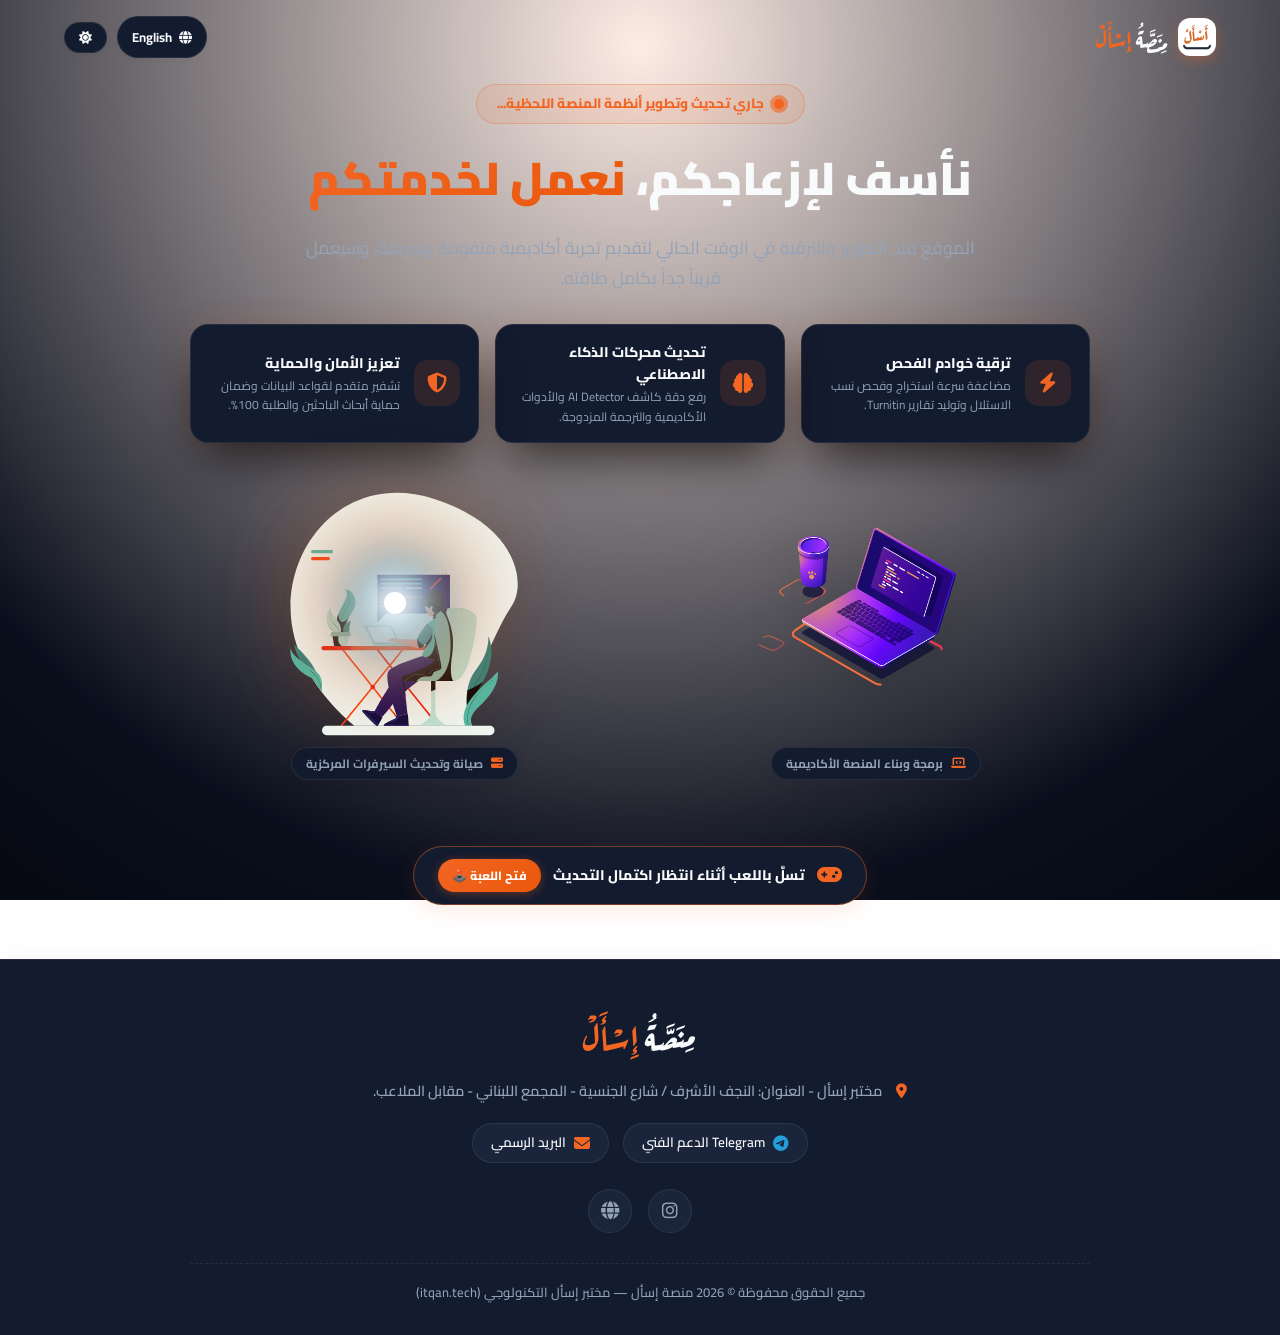
<file: index.html>
<!DOCTYPE html>
<html lang="ar" dir="rtl">

<head>
    <meta charset="UTF-8">
    <meta name="viewport" content="width=device-width, initial-scale=1.0">
    <title>الموقع قيد التطوير والترقية | مِـنَـصَّـةُ إِسْـأَلْ</title>

    <link rel="icon" href="assets/images/icon.jpg?v=1" type="image/jpeg">
    <link rel="shortcut icon" href="assets/images/favicon.ico?v=1" type="image/x-icon">
    <link href="https://fonts.googleapis.com/css2?family=Aref+Ruqaa:wght@700&family=Cairo:wght@400;600;700;800;900&display=swap" rel="stylesheet">
    <link rel="stylesheet" href="https://cdnjs.cloudflare.com/ajax/libs/font-awesome/6.4.0/css/all.min.css">

    <!-- ملف التنسيقات الخارجي المنفصل والمعزول تماماً -->
    <link rel="stylesheet" href="assets/css/updateapp.css?v=4.0">

    <!-- مزامنة الثيم لحظياً قبل اكتمال التحميل لمنع الوميض -->
    <script>
        try {
            if (localStorage.getItem('theme') === 'dark' || (!localStorage.getItem('theme') && window.matchMedia('(prefers-color-scheme: dark)').matches)) {
                document.documentElement.classList.add('dark-mode');
            }
        } catch (e) { }
    </script>
</head>

<body>
    <!-- شريط التنقل العلوي -->
    <header class="top-navbar">
        <a href="./" class="brand-logo">
            <img src="assets/images/icon.jpg" onerror="this.style.display='none'" alt="إسأل">
            <span class="brand-text">مِـنَـصَّـةُ <span>إِسْـأَلْ</span></span>
        </a>

        <div class="nav-actions">
            <!-- زر تبديل اللغة -->
            <button class="action-pill-btn" onclick="toggleLanguage()" id="langToggleBtn" title="Change Language / تغيير اللغة">
                <i class="fas fa-globe"></i>
                <span id="currentLangTxt">English</span>
            </button>

            <!-- زر تبديل الوضع الليلي / النهاري -->
            <button class="action-pill-btn" onclick="toggleTheme()" id="themeToggleBtn" title="تبديل وضع العرض">
                <i class="fas fa-moon" id="themeIcon"></i>
            </button>
        </div>
    </header>

    <!-- المحتوى الرئيسي -->
    <main class="maintenance-container">
        <!-- شارة الحالة النابضة -->
        <div class="status-badge">
            <span class="pulse-dot"></span>
            <span id="txtStatusBadge" data-i18n="status_badge">جاري تحديث وتطوير أنظمة المنصة اللحظية...</span>
        </div>

        <!-- العناوين الأساسية للمنصة -->
        <h1 class="hero-title" id="txtHeroTitle" data-i18n="hero_title">
            نأسف لإزعاجكم، <span>نعمل لخدمتكم</span>
        </h1>
        <p class="hero-subtitle" id="txtHeroSubtitle" data-i18n="hero_subtitle">
            الموقع قيد التطوير والترقية في الوقت الحالي لتقديم تجربة أكاديمية متفوقة وسريعة، وسيعمل قريباً جداً بكامل طاقته.
        </p>

        <!-- كروت المهام الجارية -->
        <div class="features-grid">
            <div class="feature-card">
                <div class="feature-icon-box"><i class="fas fa-bolt"></i></div>
                <div>
                    <h4 data-i18n="task1_title">ترقية خوادم الفحص</h4>
                    <p data-i18n="task1_desc">مضاعفة سرعة استخراج وفحص نسب الاستلال وتوليد تقارير Turnitin.</p>
                </div>
            </div>
            <div class="feature-card">
                <div class="feature-icon-box"><i class="fas fa-brain"></i></div>
                <div>
                    <h4 data-i18n="task2_title">تحديث محركات الذكاء الاصطناعي</h4>
                    <p data-i18n="task2_desc">رفع دقة كاشف AI Detector والأدوات الأكاديمية والترجمة المزدوجة.</p>
                </div>
            </div>
            <div class="feature-card">
                <div class="feature-icon-box"><i class="fas fa-shield-alt"></i></div>
                <div>
                    <h4 data-i18n="task3_title">تعزيز الأمان والحماية</h4>
                    <p data-i18n="task3_desc">تشفير متقدم لقواعد البيانات وضمان حماية أبحاث الباحثين والطلبة 100%.</p>
                </div>
            </div>
        </div>

        <!-- 🎬 مشهد الفيديو والأنيميشن التفاعلي: مبرمج يكتب الكود وصيانة السيرفرات مع اللحام الكهربائي (بدون خلفية) -->
        <section class="maintenance-scene-section">
            <div class="scene-grid">
                <!-- المشهد الأول: مبرمج يكتب الكود بشفافية تامة وبدون خلفية -->
                <div class="scene-card">
                    <div class="lottie-box" id="lottieDeveloper"></div>
                    <div class="scene-badge">
                        <i class="fas fa-laptop-code"></i>
                        <span data-i18n="dev_scene_badge">برمجة وبناء المنصة الأكاديمية</span>
                    </div>
                </div>

                <!-- المشهد الثاني: صيانة السيرفرات المركزية مع شعلة لحام تضيء وتقف -->
                <div class="scene-card server-scene">
                    <div class="lottie-box" id="lottieServer"></div>
                    <!-- شعلة اللحام الكهربائي التي تضيء بوميض شديد ثم تقف وتبرد دورياً -->
                    <div class="welder-spark-overlay" aria-hidden="true">
                        <div class="welding-glow-spot"></div>
                        <div class="w-spark w-s1"></div>
                        <div class="w-spark w-s2"></div>
                        <div class="w-spark w-s3"></div>
                        <div class="w-spark w-s4"></div>
                        <div class="w-spark w-s5"></div>
                        <div class="w-spark w-s6"></div>
                    </div>
                    <div class="scene-badge">
                        <i class="fas fa-server"></i>
                        <span data-i18n="server_scene_badge">صيانة وتحديث السيرفرات المركزية</span>
                    </div>
                </div>
            </div>
        </section>

        <!-- 🕹️ زر تشغيل وإظهار اللعبة التفاعلية (مخفية بالبداية) -->
        <div class="arcade-launcher-container">
            <button class="arcade-launcher-btn" id="arcadeLauncherBtn" onclick="toggleArcadeVisibility(true)">
                <i class="fas fa-gamepad launcher-icon"></i>
                <span class="launcher-text" data-i18n="arcade_launcher_txt">تسلَّ باللعب أثناء انتظار اكتمال التحديث</span>
                <span class="launcher-tag" data-i18n="arcade_open_tag">فتح اللعبة 🕹️</span>
            </button>
        </div>

        <!-- 🎮 قسم لعبة الحية الخاصة والمطورة (مخفي بالبداية) -->
        <div class="arcade-section" id="arcadeSection">
            <div class="arcade-header">
                <div class="arcade-title-box">
                    <i class="fas fa-gamepad"></i>
                    <div>
                        <h3 data-i18n="game_title">لعبة الحية التفاعلية</h3>
                        <span data-i18n="game_desc">تسلى باللعب بينما يكتمل تحديث المنصة!</span>
                    </div>
                </div>
                <div class="arcade-header-actions">
                    <button class="arcade-mini-btn close-btn" onclick="toggleArcadeVisibility(false)" title="إغلاق وإخفاء اللعبة">
                        <i class="fas fa-times"></i>
                        <span data-i18n="arcade_close_btn">إغلاق اللعبة</span>
                    </button>
                    <button class="arcade-mini-btn" id="arcadeExpandBtn" onclick="toggleArcadeExpand()" title="تكبير الشاشة">
                        <i class="fas fa-expand-alt" id="arcadeToggleIcon"></i>
                        <span id="arcadeToggleText" data-i18n="arcade_expand_btn">تكبير اللعبة</span>
                    </button>
                    <div class="arcade-scores">
                        <div class="score-pill">
                            <i class="fas fa-star" style="color:var(--org);"></i>
                            <span id="snakeScore">0</span>
                        </div>
                        <div class="score-pill high-score" title="أعلى نتيجة حققتها">
                            <i class="fas fa-trophy" style="color:#f59e0b;"></i>
                            <span id="snakeHighScore">0</span>
                        </div>
                    </div>
                </div>
            </div>

            <!-- شريط اختيار مستوى السرعة (بطيء / عادي / سريع / صاروخي) -->
            <div class="speed-selector-bar">
                <span class="speed-label"><i class="fas fa-tachometer-alt" style="color:var(--org);"></i> <span data-i18n="speed_label">مستوى السرعة:</span></span>
                <div class="speed-options">
                    <button class="speed-pill" data-speed="slow" onclick="setGameSpeed('slow')" title="سرعة هادئة ومريحة">
                        <span>🐢</span> <span data-i18n="speed_slow">بطيء</span>
                    </button>
                    <button class="speed-pill active" data-speed="normal" onclick="setGameSpeed('normal')" title="السرعة القياسية المتوازنة">
                        <span>⚡</span> <span data-i18n="speed_normal">عادي</span>
                    </button>
                    <button class="speed-pill" data-speed="fast" onclick="setGameSpeed('fast')" title="سرعة عالية وتحدي حماسي">
                        <span>🔥</span> <span data-i18n="speed_fast">سريع</span>
                    </button>
                    <button class="speed-pill" data-speed="insane" onclick="setGameSpeed('insane')" title="أقصى سرعة للمحترفين">
                        <span>🚀</span> <span data-i18n="speed_insane">صاروخي</span>
                    </button>
                </div>
            </div>

            <!-- الكانفاس والشاشات المنبثقة (خريطة مكبرة وموسعة 500x500) -->
            <div class="canvas-wrapper">
                <canvas id="snakeCanvas" width="500" height="500"></canvas>

                <!-- شاشة البداية -->
                <div id="gameStartOverlay" class="game-overlay">
                    <i class="fas fa-dragon" style="font-size: 48px; color: var(--org);"></i>
                    <h2 data-i18n="game_ready">جاهز للتحدي؟</h2>
                    <p data-i18n="game_instr">اسحب بإصبعك على الشاشة لتوجيه الحية، أو استخدم أسهم الكيبورد لجمع الطاقة.</p>
                    <button class="play-btn" onclick="startGame()">
                        <i class="fas fa-play"></i> <span data-i18n="game_start_btn">ابدأ اللعب الآن</span>
                    </button>
                </div>

                <!-- شاشة الخسارة -->
                <div id="gameOverOverlay" class="game-overlay" style="display: none;">
                    <i class="fas fa-skull-crossbones" style="font-size: 46px; color: #ef4444;"></i>
                    <h2 data-i18n="game_over">انتهت اللعبة!</h2>
                    <p id="gameOverScoreText">مجموع نقاطك: 0</p>
                    <button class="play-btn" onclick="startGame()">
                        <i class="fas fa-redo"></i> <span data-i18n="game_restart_btn">العب مرة أخرى</span>
                    </button>
                </div>
            </div>

            <!-- أزرار التحكم السريعة -->
            <div class="game-controls-bar">
                <button class="control-pill" onclick="togglePauseGame()">
                    <i class="fas fa-pause" id="pauseBtnIcon"></i> <span id="pauseBtnTxt" data-i18n="game_pause">إيقاف مؤقت</span>
                </button>
                <button class="control-pill" onclick="resetGame()">
                    <i class="fas fa-sync-alt"></i> <span data-i18n="game_reset">إعادة الضبط</span>
                </button>
            </div>

            <!-- تلميح التحكم اللمسي الخالص (سحب الشاشة للموبايل والأسهم للكمبيوتر) -->
            <div class="touch-hint">
                <i class="fas fa-hand-pointer"></i>
                <span data-i18n="touch_hint">اسحب بإصبعك على الشاشة (Swipe) في الموبايل أو استخدم الأسهم في الحاسبة</span>
            </div>
        </div>
    </main>

    <!-- الفوتر الأكاديمي المتطور (مطابق لواجهة المنصة الرسمية) -->
    <footer class="site-footer">
        <div class="footer-container">
            <!-- الشعار الرسمي بخط الرقعة العربي المميز -->
            <div class="footer-brand">
                مِـنَـصَّـةُ <span>إِسْـأَلْ</span>
            </div>

            <!-- العنوان والشعار النصي المعتمد في المنصة -->
            <div class="footer-slogan">
                <i class="fas fa-map-marker-alt" style="color:var(--org); margin-left:6px;"></i>
                <span id="footerSloganText">مختبر إسأل - العنوان: النجف الأشرف / شارع الجنسية - المجمع اللبناني - مقابل الملاعب.</span>
            </div>

            <!-- أزرار التواصل المباشر (تليجرام والبريد الرسمي) -->
            <div class="quick-support-links">
                <a href="https://t.me/itqan_tech" target="_blank" rel="noopener noreferrer" class="support-badge-btn telegram-btn" title="تواصل مع الدعم الفني">
                    <i class="fab fa-telegram"></i> <span data-i18n="support_telegram_txt">Telegram الدعم الفني</span>
                </a>
                <a href="mailto:itqan.tech.iq@gmail.com" class="support-badge-btn email-btn" title="راسلنا عبر البريد الرسمي">
                    <i class="fas fa-envelope"></i> <span data-i18n="support_email_txt">البريد الرسمي</span>
                </a>
            </div>

                        <!-- روابط التواصل الاجتماعي الرسمية -->
            <div class="footer-social-icons">
                <a href="https://www.instagram.com/esal.lab?stkn=MWptazA3aTNoZXNzbg==" target="_blank" rel="noopener noreferrer" class="social-circle-btn" title="إنستغرام" aria-label="إنستغرام">
                    <i class="fab fa-instagram"></i>
                </a>
                <a href="https://maps.app.goo.gl/bBALrR7hNVD8mnay9" target="_blank" rel="noopener noreferrer" class="social-circle-btn" title="موقع مختبر إسأل" aria-label="موقع مختبر إسأل">
                    <i class="fas fa-globe"></i>
                </a>
            </div>

            <!-- سطر حقوق الملكية والحفظ الأكاديمي -->
            <div class="footer-copyright">
                <p data-i18n="footer_copy">جميع الحقوق محفوظة © 2026 منصة إسأل — مختبر إسأل التكنولوجي (itqan.tech)</p>
            </div>
        </div>
    </footer>

    <!-- مكتبة تشغيل الأنيميشن المتجهي الشفاف محلياً بدون أي خلفية -->
    <script src="assets/js/lottie.min.js"></script>
    <!-- ملف الجافاسكربت الخارجي المنفصل والمعزول تماماً -->
    <script src="assets/js/updateapp.js?v=4.0"></script>
</body>

</html>
</file>
<file: assets/css/updateapp.css>
/* ==========================================================================
   🛠️ updateapp.css - ملف التنسيقات الكامل لصفحة وضع الصيانة والتطوير
   منصة إِسْـأَلْ الأكاديمية (itqan.tech)
   ========================================================================== */

:root {
    --bg-gradient: radial-gradient(circle at 50% 10%, rgba(242, 101, 34, 0.08) 0%, #f8fafc 100%);
    --bg: #f8fafc;
    --panel: #ffffff;
    --panel-secondary: #f1f5f9;
    --panel-hover: #e2e8f0;
    --txt: #0f172a;
    --txt-muted: #64748b;
    --brd: rgba(226, 232, 240, 0.9);
    --org: #F26522;
    --org-glow: rgba(242, 101, 34, 0.25);
    --grn: #10b981;
    --blue: #3b82f6;
    --card-shadow: 0 15px 35px -8px rgba(0, 0, 0, 0.06), 0 0 1px 1px rgba(0, 0, 0, 0.04);
    --game-bg: #0f172a;
    --game-grid: rgba(255, 255, 255, 0.04);
}

.dark-mode {
    --bg-gradient: radial-gradient(circle at 50% 5%, rgba(242, 101, 34, 0.12) 0%, #0a0f1d 80%, #060913 100%);
    --bg: #0b0f19;
    --panel: #131b2e;
    --panel-secondary: #1a243b;
    --panel-hover: #23304d;
    --txt: #f8fafc;
    --txt-muted: #94a3b8;
    --brd: rgba(255, 255, 255, 0.08);
    --org: #F26522;
    --org-glow: rgba(242, 101, 34, 0.35);
    --grn: #10b981;
    --blue: #60a5fa;
    --card-shadow: 0 25px 50px -12px rgba(0, 0, 0, 0.7), 0 0 30px rgba(242, 101, 34, 0.12);
    --game-bg: #080c16;
    --game-grid: rgba(255, 255, 255, 0.03);
}

* {
    box-sizing: border-box;
    margin: 0;
    padding: 0;
    transition: background-color 0.25s ease, border-color 0.25s ease, color 0.25s ease;
}

body {
    font-family: 'Cairo', system-ui, -apple-system, sans-serif;
    background: var(--bg-gradient);
    background-attachment: fixed;
    color: var(--txt);
    min-height: 100vh;
    display: flex;
    flex-direction: column;
    overflow-x: hidden;
    line-height: 1.6;
}

/* شريط التنقل العلوي */
.top-navbar {
    padding: 16px 24px;
    display: flex;
    justify-content: space-between;
    align-items: center;
    max-width: 1200px;
    width: 100%;
    margin: 0 auto;
    z-index: 10;
}

.brand-logo {
    display: flex;
    align-items: center;
    gap: 10px;
    text-decoration: none;
    color: var(--txt);
}

.brand-logo img {
    width: 38px;
    height: 38px;
    border-radius: 12px;
    box-shadow: 0 4px 12px var(--org-glow);
}

.brand-logo .brand-text {
    font-family: 'Aref Ruqaa', 'Cairo', serif;
    font-size: 24px;
    font-weight: 700;
}

.brand-logo .brand-text span {
    color: var(--org);
}

.nav-actions {
    display: flex;
    align-items: center;
    gap: 10px;
}

.action-pill-btn {
    background: var(--panel);
    border: 1px solid var(--brd);
    color: var(--txt);
    padding: 8px 14px;
    border-radius: 50px;
    font-family: inherit;
    font-size: 13px;
    font-weight: 700;
    cursor: pointer;
    display: inline-flex;
    align-items: center;
    gap: 7px;
    box-shadow: 0 2px 6px rgba(0, 0, 0, 0.04);
}

.action-pill-btn:hover {
    border-color: var(--org);
    color: var(--org);
    transform: translateY(-1px);
}

/* الحاوية الرئيسية */
.maintenance-container {
    max-width: 1100px;
    width: 92%;
    margin: 10px auto 40px;
    flex: 1;
    display: flex;
    flex-direction: column;
    align-items: center;
    text-align: center;
    gap: 26px;
}

/* شارة الحالة النابضة */
.status-badge {
    display: inline-flex;
    align-items: center;
    gap: 10px;
    background: rgba(242, 101, 34, 0.1);
    border: 1.5px solid rgba(242, 101, 34, 0.3);
    color: var(--org);
    padding: 8px 20px;
    border-radius: 50px;
    font-size: 13.5px;
    font-weight: 800;
    animation: pulseGlow 2.5s infinite;
}

.pulse-dot {
    width: 10px;
    height: 10px;
    border-radius: 50%;
    background: var(--org);
    position: relative;
}

.pulse-dot::after {
    content: '';
    position: absolute;
    inset: -4px;
    border-radius: 50%;
    background: var(--org);
    opacity: 0.6;
    animation: ripple 1.6s infinite;
}

@keyframes ripple {
    0% { transform: scale(1); opacity: 0.8; }
    100% { transform: scale(2.2); opacity: 0; }
}

@keyframes pulseGlow {
    0%, 100% { box-shadow: 0 0 10px rgba(242, 101, 34, 0.2); }
    50% { box-shadow: 0 0 25px rgba(242, 101, 34, 0.45); }
}

/* نصوص العنوان الرئيسية */
.hero-title {
    font-size: clamp(28px, 4.5vw, 46px);
    font-weight: 900;
    line-height: 1.25;
    color: var(--txt);
    max-width: 780px;
}

.hero-title span {
    background: linear-gradient(135deg, #F26522, #ea580c);
    -webkit-background-clip: text;
    -webkit-text-fill-color: transparent;
}

.hero-subtitle {
    font-size: clamp(15px, 2vw, 17.5px);
    color: var(--txt-muted);
    max-width: 680px;
    line-height: 1.7;
}

/* كروت الأنشطة الجارية */
.features-grid {
    display: grid;
    grid-template-columns: repeat(auto-fit, minmax(260px, 1fr));
    gap: 16px;
    width: 100%;
    max-width: 900px;
    margin-top: 5px;
}

.feature-card {
    background: var(--panel);
    border: 1px solid var(--brd);
    border-radius: 18px;
    padding: 16px 18px;
    display: flex;
    align-items: center;
    gap: 14px;
    text-align: right;
    box-shadow: var(--card-shadow);
}

[dir="ltr"] .feature-card {
    text-align: left;
}

.feature-icon-box {
    width: 46px;
    height: 46px;
    border-radius: 14px;
    background: rgba(242, 101, 34, 0.12);
    color: var(--org);
    display: flex;
    align-items: center;
    justify-content: center;
    font-size: 20px;
    flex-shrink: 0;
}

.feature-card h4 {
    font-size: 14px;
    font-weight: 800;
    color: var(--txt);
    margin-bottom: 2px;
}

.feature-card p {
    font-size: 12px;
    color: var(--txt-muted);
    margin: 0;
}

/* ==========================================================================
   🎬 مشهد الفيديو والأنيميشن التفاعلي بدون خلفية (Transparent Video/Animation)
   مزيج متناسق بين مبرمج يكتب الكود وصيانة السيرفرات مع شعلة لحام تضيء وتقف
   ========================================================================== */
.maintenance-scene-section {
    width: 100%;
    max-width: 920px;
    margin: 10px auto;
}

.scene-grid {
    display: grid;
    grid-template-columns: 1fr 1fr;
    gap: 24px;
    align-items: center;
    justify-content: center;
}

.scene-card {
    background: transparent;
    display: flex;
    flex-direction: column;
    align-items: center;
    justify-content: center;
    position: relative;
    padding: 10px;
}

.lottie-box {
    width: 100%;
    max-width: 320px;
    height: 250px;
    display: flex;
    align-items: center;
    justify-content: center;
    background: transparent !important;
}

.lottie-box svg {
    width: 100% !important;
    height: 100% !important;
    background: transparent !important;
    filter: drop-shadow(0 10px 25px rgba(0, 0, 0, 0.15));
}

.scene-badge {
    margin-top: 8px;
    background: var(--panel);
    border: 1px solid var(--brd);
    color: var(--txt-muted);
    padding: 6px 14px;
    border-radius: 30px;
    font-size: 12px;
    font-weight: 700;
    display: inline-flex;
    align-items: center;
    gap: 8px;
    box-shadow: 0 4px 15px rgba(0, 0, 0, 0.04);
}

.scene-badge i {
    color: var(--org);
}

/* ========================================================
   🔥 تأثير شعلة وشرارات اللحام المباشرة (تضيء ثم تقف وتبرد)
   ======================================================== */
.scene-card.server-scene {
    position: relative;
}

.welder-spark-overlay {
    position: absolute;
    top: 40%;
    left: 48%;
    transform: translate(-50%, -50%);
    pointer-events: none;
    z-index: 15;
}

/* شعلة اللحام القوية: وميض شديد 3 ثواني ثم انطفاء وتوقف ثانيتين */
.welding-glow-spot {
    width: 22px;
    height: 22px;
    border-radius: 50%;
    background: #ffffff;
    box-shadow:
        0 0 30px 15px #ffffff,
        0 0 65px 30px #38bdf8,
        0 0 100px 50px rgba(242, 101, 34, 0.9);
    animation: weldingTorchCycle 5.5s infinite;
}

@keyframes weldingTorchCycle {
    /* وميض لحام حقيقي بتردد كهربائي عالي */
    0% { opacity: 0; transform: scale(0.2); }
    4% { opacity: 1; transform: scale(1.4); }
    8% { opacity: 0.7; transform: scale(0.9); }
    12% { opacity: 1; transform: scale(1.6); }
    16% { opacity: 0.85; transform: scale(1.1); }
    22% { opacity: 1; transform: scale(1.5); }
    28% { opacity: 0.6; transform: scale(0.85); }
    34% { opacity: 1; transform: scale(1.7); }
    42% { opacity: 0.85; transform: scale(1.2); }
    48% { opacity: 1; transform: scale(1.6); }
    54% { opacity: 0.9; transform: scale(1.3); }
    57% { opacity: 1; transform: scale(1.5); }
    
    /* توقف اللحام وانطفاء الشعلة تماماً لتبريد وتفقد السيرفر */
    60% { opacity: 0.3; transform: scale(0.3); }
    62% { opacity: 0; transform: scale(0.1); }
    100% { opacity: 0; transform: scale(0.1); }
}

/* شرارات اللحام المتطايرة */
.welding-spark-particles {
    position: absolute;
    width: 1px;
    height: 1px;
    top: 10px;
    left: 10px;
}

.w-spark {
    position: absolute;
    width: 3.5px;
    height: 3.5px;
    border-radius: 50%;
    background: #ffffff;
    box-shadow: 0 0 8px 2px #F26522, 0 0 14px 4px #38bdf8;
    opacity: 0;
}

.p1 { animation: sparkAnim1 5.5s infinite; }
.p2 { animation: sparkAnim2 5.5s infinite 0.15s; }
.p3 { animation: sparkAnim3 5.5s infinite 0.35s; }
.p4 { animation: sparkAnim4 5.5s infinite 0.55s; }
.p5 { animation: sparkAnim1 5.5s infinite 0.85s; }
.p6 { animation: sparkAnim2 5.5s infinite 1.2s; }

@keyframes sparkAnim1 {
    0%, 58% { opacity: 0; transform: translate(0, 0) scale(1); }
    8% { opacity: 1; transform: translate(-45px, -30px) scale(1.4); }
    20% { opacity: 0.8; transform: translate(-80px, 40px) scale(0.8); }
    28% { opacity: 0; transform: translate(-105px, 80px) scale(0.1); }
    60%, 100% { opacity: 0; }
}

@keyframes sparkAnim2 {
    0%, 58% { opacity: 0; transform: translate(0, 0) scale(1); }
    10% { opacity: 1; transform: translate(50px, -35px) scale(1.5); }
    22% { opacity: 0.8; transform: translate(85px, 30px) scale(0.85); }
    30% { opacity: 0; transform: translate(110px, 75px) scale(0.1); }
    60%, 100% { opacity: 0; }
}

@keyframes sparkAnim3 {
    0%, 58% { opacity: 0; transform: translate(0, 0) scale(1); }
    14% { opacity: 1; transform: translate(-25px, 50px) scale(1.3); }
    25% { opacity: 0.7; transform: translate(-45px, 95px) scale(0.6); }
    34% { opacity: 0; transform: translate(-60px, 120px) scale(0.1); }
    60%, 100% { opacity: 0; }
}

@keyframes sparkAnim4 {
    0%, 58% { opacity: 0; transform: translate(0, 0) scale(1); }
    12% { opacity: 1; transform: translate(30px, 45px) scale(1.4); }
    24% { opacity: 0.8; transform: translate(60px, 85px) scale(0.7); }
    32% { opacity: 0; transform: translate(75px, 115px) scale(0.2); }
    60%, 100% { opacity: 0; }
}

/* ========================================================
   🕹️ زر تشغيل وإظهار اللعبة التفاعلية (مخفية افتراضياً)
   ======================================================== */
.arcade-launcher-container {
    display: flex;
    justify-content: center;
    margin: 20px auto 14px;
    width: 100%;
    max-width: 620px;
    padding: 0 16px;
}

.arcade-launcher-btn {
    background: var(--panel);
    border: 1.5px solid rgba(242, 101, 34, 0.45);
    color: var(--txt);
    padding: 12px 24px;
    border-radius: 50px;
    font-size: 14px;
    font-weight: 800;
    font-family: inherit;
    cursor: pointer;
    display: inline-flex;
    align-items: center;
    gap: 12px;
    box-shadow: 0 6px 20px rgba(242, 101, 34, 0.12);
    transition: all 0.25s cubic-bezier(0.16, 1, 0.3, 1);
    position: relative;
    overflow: hidden;
}

.arcade-launcher-btn:hover {
    border-color: var(--org);
    transform: translateY(-2px) scale(1.02);
    box-shadow: 0 10px 28px rgba(242, 101, 34, 0.28);
}

.arcade-launcher-btn:active {
    transform: scale(0.98);
}

.arcade-launcher-btn .launcher-icon {
    font-size: 20px;
    color: var(--org);
    animation: bounceGamepad 2s infinite ease-in-out;
}

@keyframes bounceGamepad {
    0%, 100% { transform: translateY(0) rotate(0deg); }
    50% { transform: translateY(-3px) rotate(-6deg); }
}

.arcade-launcher-btn .launcher-tag {
    background: linear-gradient(135deg, #F26522, #ea580c);
    color: #ffffff;
    padding: 5px 14px;
    border-radius: 20px;
    font-size: 12px;
    font-weight: 800;
    box-shadow: 0 2px 10px rgba(242, 101, 34, 0.35);
}

/* =========================================
   🎮 قسم لعبة الحية (Snake Arcade Game)
   مخفية بالبداية وتظهر عند الضغط على الزر
========================================= */
.arcade-section {
    display: none; /* مخفية بالبداية */
    background: var(--panel);
    border: 1.5px solid var(--brd);
    border-radius: 28px;
    padding: 24px;
    width: 100%;
    max-width: 700px;
    box-shadow: var(--card-shadow);
    position: relative;
    overflow: hidden;
    margin: 15px auto;
    transition: all 0.3s cubic-bezier(0.16, 1, 0.3, 1);
}

.arcade-section.is-visible {
    display: flex;
    flex-direction: column;
    animation: arcadeReveal 0.4s cubic-bezier(0.16, 1, 0.3, 1);
}

@keyframes arcadeReveal {
    from {
        opacity: 0;
        transform: translateY(18px) scale(0.97);
    }
    to {
        opacity: 1;
        transform: translateY(0) scale(1);
    }
}

.arcade-header {
    display: flex;
    justify-content: space-between;
    align-items: center;
    flex-wrap: wrap;
    gap: 12px;
    margin-bottom: 16px;
    border-bottom: 1px solid var(--brd);
    padding-bottom: 14px;
}

.arcade-title-box {
    display: flex;
    align-items: center;
    gap: 10px;
}

.arcade-title-box i {
    font-size: 22px;
    color: var(--org);
}

.arcade-title-box h3 {
    font-size: 17px;
    font-weight: 800;
    margin: 0;
}

.arcade-title-box span {
    font-size: 12px;
    color: var(--txt-muted);
    display: block;
}

.arcade-header-actions {
    display: flex;
    align-items: center;
    gap: 10px;
}

/* زر التكبير والتصغير الصغير والأنيق */
.arcade-mini-btn {
    background: var(--panel-secondary);
    border: 1px solid var(--brd);
    color: var(--txt);
    padding: 6px 14px;
    border-radius: 30px;
    font-size: 12px;
    font-weight: 800;
    font-family: inherit;
    cursor: pointer;
    display: inline-flex;
    align-items: center;
    gap: 6px;
    transition: all 0.2s ease;
}

.arcade-mini-btn:hover {
    border-color: var(--org);
    color: var(--org);
    transform: translateY(-1px);
    box-shadow: 0 4px 12px rgba(242, 101, 34, 0.25);
}

.arcade-mini-btn.active {
    background: var(--org);
    color: #ffffff;
    border-color: var(--org);
    box-shadow: 0 4px 14px rgba(242, 101, 34, 0.4);
}

.arcade-mini-btn.close-btn {
    background: rgba(239, 68, 68, 0.1);
    color: #ef4444;
    border-color: rgba(239, 68, 68, 0.25);
}

.arcade-mini-btn.close-btn:hover {
    background: #ef4444;
    color: #ffffff;
    border-color: #ef4444;
    box-shadow: 0 4px 14px rgba(239, 68, 68, 0.35);
}

.arcade-scores {
    display: flex;
    gap: 8px;
}

.score-pill {
    background: var(--panel-secondary);
    border: 1px solid var(--brd);
    padding: 6px 14px;
    border-radius: 50px;
    font-size: 13px;
    font-weight: 800;
    display: inline-flex;
    align-items: center;
    gap: 6px;
}

.score-pill span {
    color: var(--org);
    font-size: 15px;
}

.score-pill.high-score span {
    color: #f59e0b;
}

/* منطقة الكانفاس (خريطة مكبرة وأكثر اتساعاً) */
.canvas-wrapper {
    position: relative;
    background: var(--game-bg);
    border-radius: 24px;
    overflow: hidden;
    box-shadow: inset 0 0 35px rgba(0, 0, 0, 0.55);
    display: flex;
    justify-content: center;
    align-items: center;
    margin: 0 auto;
    max-width: 520px;
    width: 100%;
    aspect-ratio: 1 / 1;
    border: 2px solid rgba(242, 101, 34, 0.35);
    touch-action: none;
    user-select: none;
    -webkit-user-select: none;
    cursor: default;
}

#snakeCanvas {
    width: 100%;
    height: 100%;
    display: block;
    touch-action: none;
}

/* شاشة البداية والنهاية للعبة */
.game-overlay {
    position: absolute;
    inset: 0;
    background: rgba(10, 15, 29, 0.85);
    backdrop-filter: blur(8px);
    display: flex;
    flex-direction: column;
    justify-content: center;
    align-items: center;
    gap: 14px;
    color: #fff;
    padding: 20px;
    z-index: 5;
    transition: opacity 0.3s;
}

.game-overlay h2 {
    font-size: 24px;
    font-weight: 900;
    color: #fff;
}

.game-overlay p {
    font-size: 13.5px;
    color: #cbd5e1;
    max-width: 280px;
}

.play-btn {
    background: linear-gradient(135deg, #F26522, #ea580c);
    color: #fff;
    border: none;
    padding: 12px 28px;
    border-radius: 50px;
    font-size: 15px;
    font-weight: 800;
    font-family: inherit;
    cursor: pointer;
    display: inline-flex;
    align-items: center;
    gap: 8px;
    box-shadow: 0 8px 20px rgba(242, 101, 34, 0.4);
    transition: transform 0.2s, box-shadow 0.2s;
}

.play-btn:hover {
    transform: scale(1.04);
    box-shadow: 0 12px 25px rgba(242, 101, 34, 0.6);
}

/* تلميح التحكم باللمس الذكي والسحب (Touch / Swipe) */
.touch-hint {
    display: flex;
    align-items: center;
    justify-content: center;
    gap: 8px;
    margin: 16px auto 4px;
    font-size: 13px;
    font-weight: 700;
    color: var(--txt-muted);
    background: var(--panel-secondary);
    border: 1px solid var(--brd);
    padding: 8px 18px;
    border-radius: 30px;
    width: fit-content;
    max-width: 95%;
    user-select: none;
}

.touch-hint i {
    color: var(--org);
    font-size: 15px;
    animation: touchHintPulse 2s infinite ease-in-out;
}

@keyframes touchHintPulse {
    0%, 100% { transform: scale(1); opacity: 0.8; }
    50% { transform: scale(1.25); opacity: 1; }
}


/* أزرار التحكم السريعة وأوضاع السرعة */
.game-controls-bar {
    display: flex;
    justify-content: center;
    align-items: center;
    gap: 12px;
    margin-top: 14px;
    flex-wrap: wrap;
}

.control-pill {
    background: var(--panel-secondary);
    border: 1px solid var(--brd);
    color: var(--txt);
    padding: 7px 16px;
    border-radius: 30px;
    font-size: 12px;
    font-weight: 700;
    cursor: pointer;
    display: inline-flex;
    align-items: center;
    gap: 6px;
    transition: all 0.2s ease;
}

.control-pill:hover {
    border-color: var(--org);
    color: var(--org);
}

/* شريط اختيار سرعة اللعبة (بطيء / عادي / سريع / صاروخي) */
.speed-selector-bar {
    display: flex;
    align-items: center;
    justify-content: center;
    gap: 10px;
    margin: 6px auto 14px;
    flex-wrap: wrap;
    background: var(--panel-secondary);
    padding: 8px 14px;
    border-radius: 40px;
    border: 1px solid var(--brd);
    width: fit-content;
    max-width: 100%;
}

.speed-label {
    font-size: 12.5px;
    font-weight: 700;
    color: var(--txt-muted);
    display: inline-flex;
    align-items: center;
    gap: 6px;
}

.speed-options {
    display: flex;
    align-items: center;
    gap: 6px;
    flex-wrap: wrap;
}

.speed-pill {
    background: transparent;
    border: 1px solid transparent;
    color: var(--txt-muted);
    padding: 5px 13px;
    border-radius: 20px;
    font-size: 12px;
    font-weight: 700;
    cursor: pointer;
    font-family: inherit;
    display: inline-flex;
    align-items: center;
    gap: 5px;
    transition: all 0.2s ease;
    user-select: none;
}

.speed-pill:hover {
    color: var(--txt);
    background: rgba(242, 101, 34, 0.08);
    border-color: rgba(242, 101, 34, 0.25);
}

.speed-pill.active {
    background: linear-gradient(135deg, #F26522, #ea580c);
    color: #ffffff !important;
    border-color: #F26522;
    box-shadow: 0 4px 12px rgba(242, 101, 34, 0.35);
}

/* ========================================================
   🌐 وضع الشاشة الموسعة للعبة (Expanded Fullscreen Theater)
   ======================================================== */
.arcade-section.is-expanded {
    position: fixed;
    inset: 0;
    z-index: 99999;
    width: 100vw;
    max-width: 100vw;
    height: 100vh;
    border-radius: 0;
    background: rgba(7, 11, 22, 0.96);
    backdrop-filter: blur(25px);
    -webkit-backdrop-filter: blur(25px);
    display: flex;
    flex-direction: column;
    align-items: center;
    justify-content: center;
    padding: 24px;
    margin: 0;
    overflow-y: auto;
    animation: expandArcade 0.3s cubic-bezier(0.16, 1, 0.3, 1);
}

@keyframes expandArcade {
    0% { transform: scale(0.92); opacity: 0; }
    100% { transform: scale(1); opacity: 1; }
}

.arcade-section.is-expanded .canvas-wrapper {
    max-width: min(82vh, 600px);
    border-color: var(--org);
    box-shadow: 0 0 50px rgba(242, 101, 34, 0.4);
}

.arcade-section.is-expanded .arcade-header {
    width: 100%;
    max-width: 700px;
}

.arcade-section.is-expanded .speed-selector-bar {
    margin-top: 10px;
}

body.has-arcade-expanded {
    overflow: hidden !important;
}

/* ========================================================
   🌐 تصميم الفوتر الأكاديمي المتطور (مطابق لواجهة المنصة)
   ======================================================== */
.site-footer {
    margin-top: auto;
    width: 100%;
    background: var(--panel);
    border-top: 1px solid var(--brd);
    padding: 45px 20px 32px;
    text-align: center;
    position: relative;
    box-shadow: 0 -4px 20px rgba(0, 0, 0, 0.03);
}

.footer-container {
    max-width: 900px;
    margin: 0 auto;
    display: flex;
    flex-direction: column;
    align-items: center;
    gap: 16px;
}

.footer-brand {
    font-family: 'Aref Ruqaa', 'Cairo', serif;
    font-size: 36px;
    font-weight: 700;
    color: var(--txt);
    letter-spacing: 0.5px;
    display: inline-block;
    transition: transform 0.2s;
}

.footer-brand span {
    color: #F26522;
}

.footer-slogan {
    font-size: 14.5px;
    font-weight: 600;
    color: var(--txt-muted);
    line-height: 1.7;
    max-width: 750px;
    display: flex;
    align-items: center;
    justify-content: center;
    gap: 8px;
    flex-wrap: wrap;
}

.quick-support-links {
    display: flex;
    justify-content: center;
    align-items: center;
    gap: 14px;
    flex-wrap: wrap;
    margin: 4px 0;
}

.support-badge-btn {
    display: inline-flex;
    align-items: center;
    gap: 8px;
    padding: 8px 18px;
    border-radius: 50px;
    background: var(--panel-secondary);
    border: 1px solid var(--brd);
    color: var(--txt);
    font-size: 13.5px;
    font-weight: 600;
    text-decoration: none;
    transition: all 0.25s ease;
}

.support-badge-btn i {
    font-size: 16px;
}

.support-badge-btn.telegram-btn i {
    color: #229ED9;
}

.support-badge-btn.email-btn i {
    color: var(--org);
}

.support-badge-btn:hover {
    border-color: var(--org);
    transform: translateY(-2px);
    box-shadow: 0 4px 14px rgba(242, 101, 34, 0.2);
    color: var(--org);
}

.footer-social-icons {
    display: flex;
    justify-content: center;
    align-items: center;
    gap: 16px;
    flex-wrap: wrap;
    margin: 6px 0;
}

.social-circle-btn {
    width: 44px;
    height: 44px;
    border-radius: 50%;
    background: var(--panel-secondary);
    border: 1px solid var(--brd);
    color: var(--txt-muted);
    display: inline-flex;
    align-items: center;
    justify-content: center;
    font-size: 18px;
    text-decoration: none;
    transition: all 0.25s cubic-bezier(0.4, 0, 0.2, 1);
}

.social-circle-btn:hover {
    color: #ffffff;
    background: var(--org);
    border-color: var(--org);
    transform: translateY(-3px) scale(1.08);
    box-shadow: 0 8px 20px rgba(242, 101, 34, 0.35);
}

.footer-copyright {
    margin-top: 8px;
    padding-top: 18px;
    border-top: 1px dashed var(--brd);
    width: 100%;
    color: var(--txt-muted);
    font-size: 13px;
    font-weight: 500;
}

@media (max-width: 768px) {
    .scene-grid {
        grid-template-columns: 1fr;
    }
}

@media (max-width: 600px) {
    .hero-title { font-size: 26px; }
    .arcade-section { padding: 16px; }
    .features-grid { grid-template-columns: 1fr; }
    .lottie-box { height: 200px; max-width: 260px; }
    .arcade-section.is-expanded .canvas-wrapper {
        max-width: 320px;
    }
}
</file>
